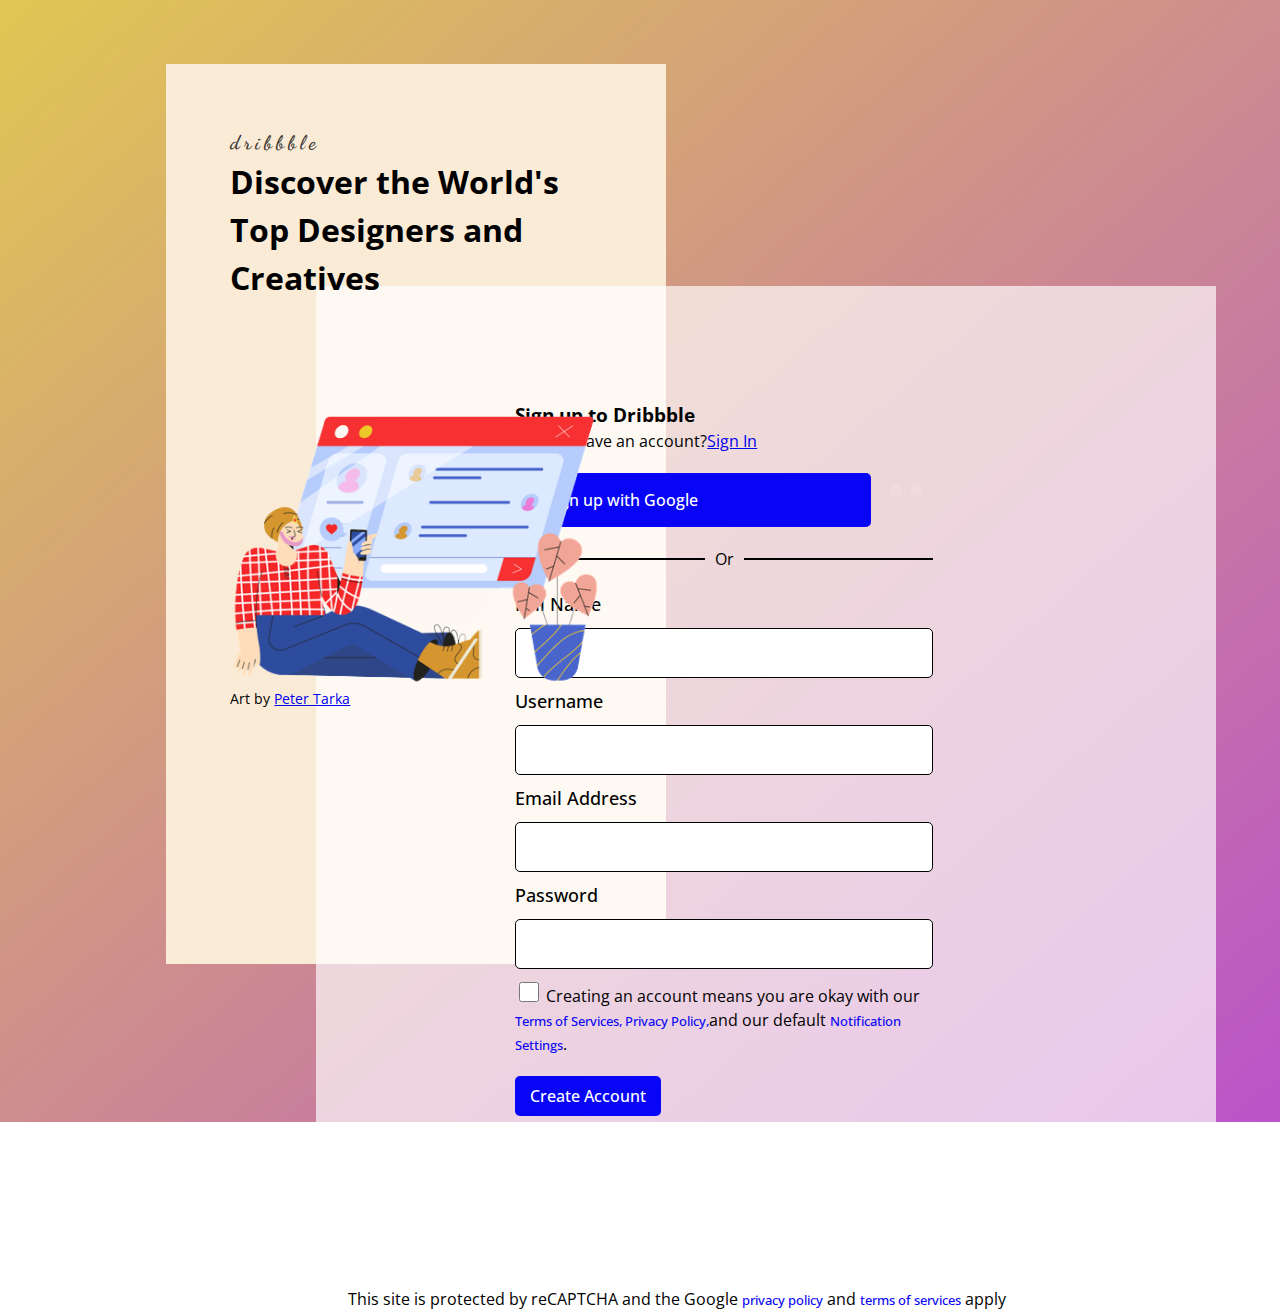
<file: index.html>
<!DOCTYPE html>
<html lang="en">
  <head>
    <meta charset="UTF-8" />
    <meta http-equiv="X-UA-Compatible" content="IE=edge" />
    <meta name="viewport" content="width=device-width, initial-scale=1.0" />
    <title>Document</title>
    <link rel="preconnect" href="https://fonts.googleapis.com" />
    <link rel="preconnect" href="https://fonts.gstatic.com" crossorigin />
    <link
      href="https://fonts.googleapis.com/css2?family=Dancing+Script&family=Open+Sans:wght@400;500&display=swap"
      rel="stylesheet"
    />
    <link
      rel="stylesheet"
      href="https://cdnjs.cloudflare.com/ajax/libs/font-awesome/6.1.1/css/all.min.css"
      integrity="sha512-KfkfwYDsLkIlwQp6LFnl8zNdLGxu9YAA1QvwINks4PhcElQSvqcyVLLD9aMhXd13uQjoXtEKNosOWaZqXgel0g=="
      crossorigin="anonymous"
      referrerpolicy="no-referrer"
    />
    <link rel="stylesheet" href="./styles/style.css" />
    <link rel="stylesheet" href="./styles/reset.css" />
  </head>
  <body>
    <section class="register">
      <!-- <div class="container-row"> -->
        <div class="col">
          <h2 class="register__logo">dribbble</h2>
          <h1 class="register__title">
            Discover the World's Top Designers and Creatives
          </h1>
          <img class="register__img" src="./images/flattt.png" alt="" />
          <p class="register__attribution">
            Art by <a href="#">Peter Tarka</a>
          </p>
        </div>
        <div class="col-2">
          <form action="" class="register__form">
            <h3 class="register__form-title">Sign up to Dribbble</h3>
            <p> Already have an account?<a href="sign.html">Sign In</a></p>
            <div class="icons__row">
              <div class="google__icon">
                <i class="fa-brands fa-google"></i>
                <span>Sign up with Google</span>
              </div>
              <div class="social__icons">
                <div class="icon__container">
                  <i class="fa-brands fa-twitter"></i>
                </div>
                <div class="icon__container">
                  <i class="fa-brands fa-facebook-square"></i>
                </div>
              </div>
            </div>
            <p class="register__form-option">Or</p>
            <div class="register__form-names">
              <label for="names">Full Name</label>
              <input
                class="register__form-input"
                type="text"
                name="names"
                id="names"
              />

              <label for="username">Username</label>
              <input
                class="register__form-input"
                type="text"
                name="username"
                id="username"
              />
            </div>
            <label for="email">Email Address</label>
            <input
              class="register__form-input"
              type="email"
              name="email"
              id="email"
            />

            <label for="password">Password</label>
            <input
              class="register__form-input"
              type="password"
              name="password"
              id="password"
            />
            <div class="register__form-terms">
              <input
                class="register__form-checkbox"
                type="checkbox"
                name="terms"
                id="terms"
              />
              <p class="register__form-policy">
                Creating an account means you are okay with our
                <span class="register__form-conditions"
                  >Terms of Services, Privacy Policy,</span
                >and our default
                <span class="register__form-conditions"
                  >Notification Settings</span
                >.
              </p>
            </div>
            <button class="register__form-submit">Create Account</button>
          </form>
          <div class="register__security">
            <p class="register__security-text">
              This site is protected by re<span class="register__security-captacha"
                >captcha</span
              >
              and the Google
              <span class="register__security-condition">privacy policy</span>
              and
              <span class="register__security-condition"
                >terms of services</span
              >
              apply
            </p>
          </div>
        </div>
      </div>
    </section>
  </body>
</html>
</file>
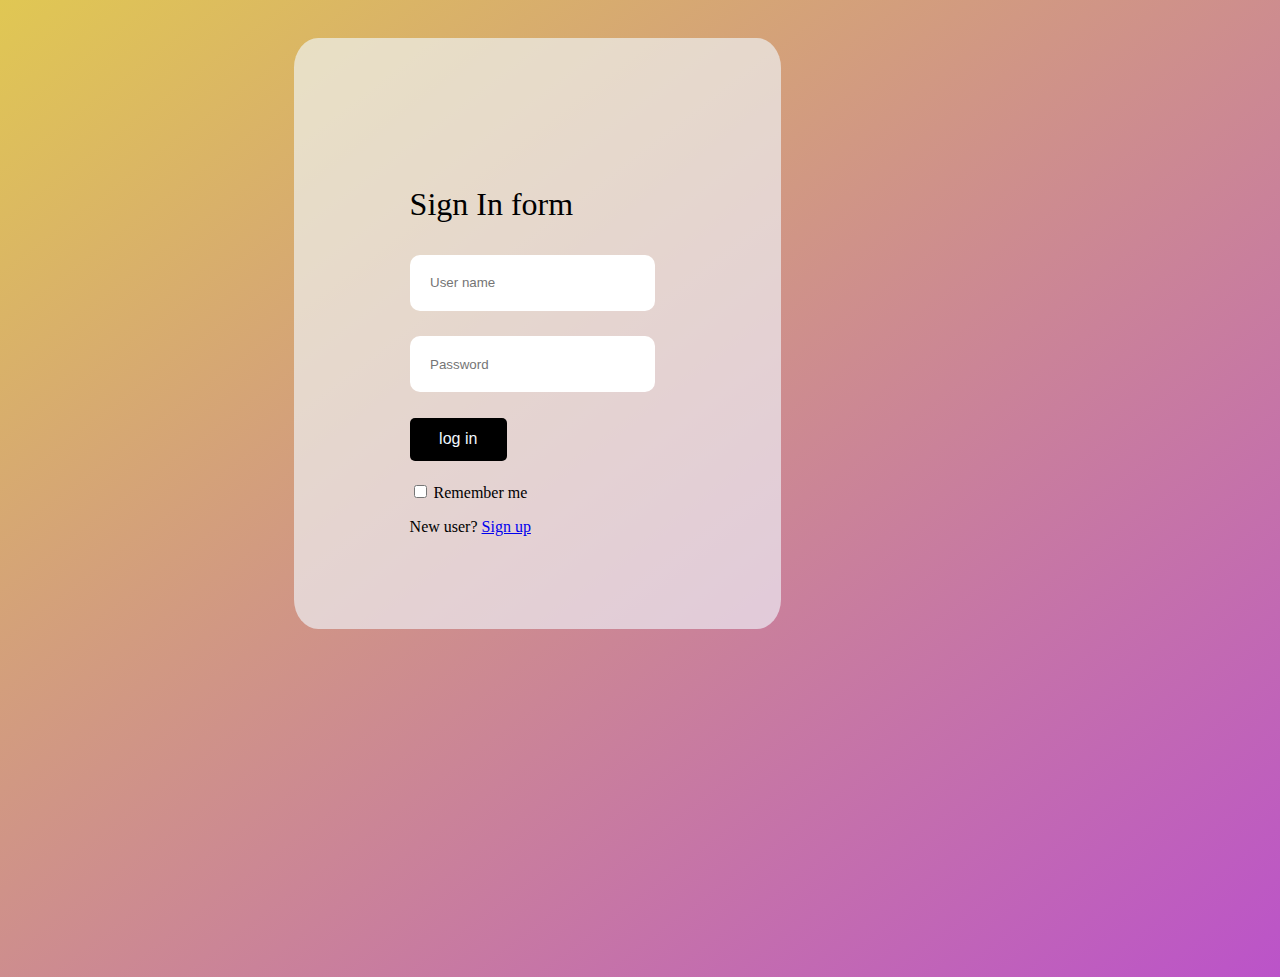
<file: sign.html>
<!DOCTYPE html>
<html lang="en">
<head>
    <meta charset="UTF-8">
    <meta http-equiv="X-UA-Compatible" content="IE=edge">
    <meta name="viewport" content="width=device-width, initial-scale=1.0">
    <title>Document</title>
    <link rel="stylesheet" href="sign.css">
</head>
<body>
    <div class="containerii">
        <p class="heading">Sign In form</p>
        <form class="the-one">
            <input type="text" class="input"  placeholder="User name">
            <input type="text" class="input2"  placeholder="Password">
            <button type="logIn" class="log__in ">log in</button>
            <input type="checkbox" class="check"> Remember me
            <p class="#">New user? <a href ="index.html" >Sign up</a></p>
        </form>
        </div>
    
</body>
</html>
</file>
<file: styles/style.css>
:root {
 font-size: 10px; 

 --font-primary: 'Open Sans', sans-serif;
 --font-secondary: 'Dancing Script', cursive; 
 --primary-color: 0 0% 0%;  
 --secondary-color: 241 97% 49%;
 --white: 0 0% 100%;  
 /* --accent-color: 231 81% 39%; */
}

body{
 background: linear-gradient(to right bottom, #e0c753, #bb53c9);background-repeat: no-repeat;
 font-family: var(--font-primary); 
 font-size: 1.6rem;
}

.container {
  width: 50%;  
  margin-inline: auto;   
}

.register {
 padding-bottom: 4rem;
}

.register__logo {
 font-size: 2rem;
 letter-spacing: 0.4rem;
 font-family: var(--font-secondary);
 color: hsl(var(--primary-color) / 0.75);
}

.register__title p{
 /* text-transform: uppercase; */
 margin: 0 0 50% 0;
}

.register__img {
 margin-top: 10rem;
 width: 100%;  
}

.register__attribution {
 margin-top: 3rem;
 font-size: 1.4rem;
 margin:0 0 0 0;
}

/* FORM STYLES */

.register__form {
 margin-top: 5rem;  
 width: 90%; 

}

.icons__row {
  display: flex;
  justify-content: space-between;
  align-items: center; 
}

.google__icon {
  display: flex;
  gap: 2rem;
  align-items: center;     
  
  background-color:hsl(var(--secondary-color));
  color: hsl(var(--white));
  font-weight: 500;

  margin-top: 2rem;
  padding-block: 1.5rem;
  padding-left: 1.2rem; 
  
  border-radius: 0.5rem;
  flex-basis: 85%;
}

.social__icons {
 display: flex;
 gap: 1rem;

 flex-basis: 10%;
}
.social_icons i{
  margin-left: 5%;
}

.icon__container {
 background-color: hsla(0, 0%, 100%, 0.123);
 padding: 0.5rem;
}

.register__form label{
 font-size: 1.8rem;
 font-weight: 500;
}

.register__form-option {
 display: flex;
 gap: 1rem;
 align-items: center;
 margin: 2rem 0;
}

.register__form-option::before,
.register__form-option::after{      
 content: "";        
 display: inline-block;        
 border: 1px solid black;
 flex-basis: 100%;
}

.register__form-input {
 display: block;
 margin: 1rem 0;
 min-height: 5rem;
 width: 100%;
 /* background-color: rgba(176, 176, 176, 0.313); */
 border: 1px solid;
 border-radius: 0.5rem;
}

.register__form-checkbox {
 width: 2rem;
 min-height: 2rem; 
}

.register__form-policy {
 display: inline;
}

.register__form-conditions,
.register__security-condition {
 color: hsl(var(--secondary-color));
 font-weight: 500;
 font-size: 1.3rem;
}

.register__form-submit {
 background-color: hsl(var(--secondary-color));
 color: hsl(var(--white));
 font-weight: 500;
 padding: 0.8rem 1.5rem;

 border: 0;
 border-radius: 0.5rem;

 margin: 2rem 0;
}

.register__security-text {
 margin-top: 1rem;
}

.register__security-captacha {
 text-transform: uppercase;
}

@media(min-width: 768px) {
 .row {
  display: grid;
  grid-template-columns: 40% 60%;
  justify-content: space-between;
 }

 .col {
  grid-column: 1 / span 1;
  width: 500px;
  margin:5% -77% 0 13%;
  background-color: antiquewhite;
  padding: 5%;
  height:900px ;

 }

 .col-2 {
  grid-column: 2 / span 1; 
  width: 900px;  
  height: 900px;
  background-color:rgba(255, 255, 255, 0.67);
  margin: -53% 5% -5% 14%;
  float: right;
  padding: 32px;
 }
.containerii{
background-color: aliceblue;
}
.link a{
color: blue;

}
.register__security-text{
margin: -2% 0 0 0;
}
.register__form{
  width: 90%;
  padding: 20%;
  margin: -10% 0 0 0;
}
</file>
<file: sign.css>
body{
    background: linear-gradient(to right bottom, #e0c753, #bb53c9);background-repeat: no-repeat;
    width: 20%;
    margin: 0 0 0 20%;
    padding: 3%;
    height: 100vh;
}

.containerii{
 background-color: rgba(240, 248, 255, 0.623);
 padding: 45%;
 width: 100%;
 height: 40%;
 border-radius: 5%;

}
.col-2 p{
    margin: 0 8% 0 20%;

}
.input{
    display: block;
    margin: 0 0 10% 0;
    padding: 8%;
    border: none;
    border-radius: 10px;
    width: 80%;
}
.input2{
    margin: 0 0 10% 0;
    padding: 8%;
    border: none;
    border-radius: 10px;
    width: 80%;
    box-shadow: 15px;
}
.heading{
    font-size: 32px;
}
.log__in{
    display: block;
    margin: 0 0 8% 0;
    padding: 5%;
    width: 38%;
    border: none;
    border-radius:5px;
    background-color: black;
    color: aliceblue;
    font-size: medium;
    
}
</file>
